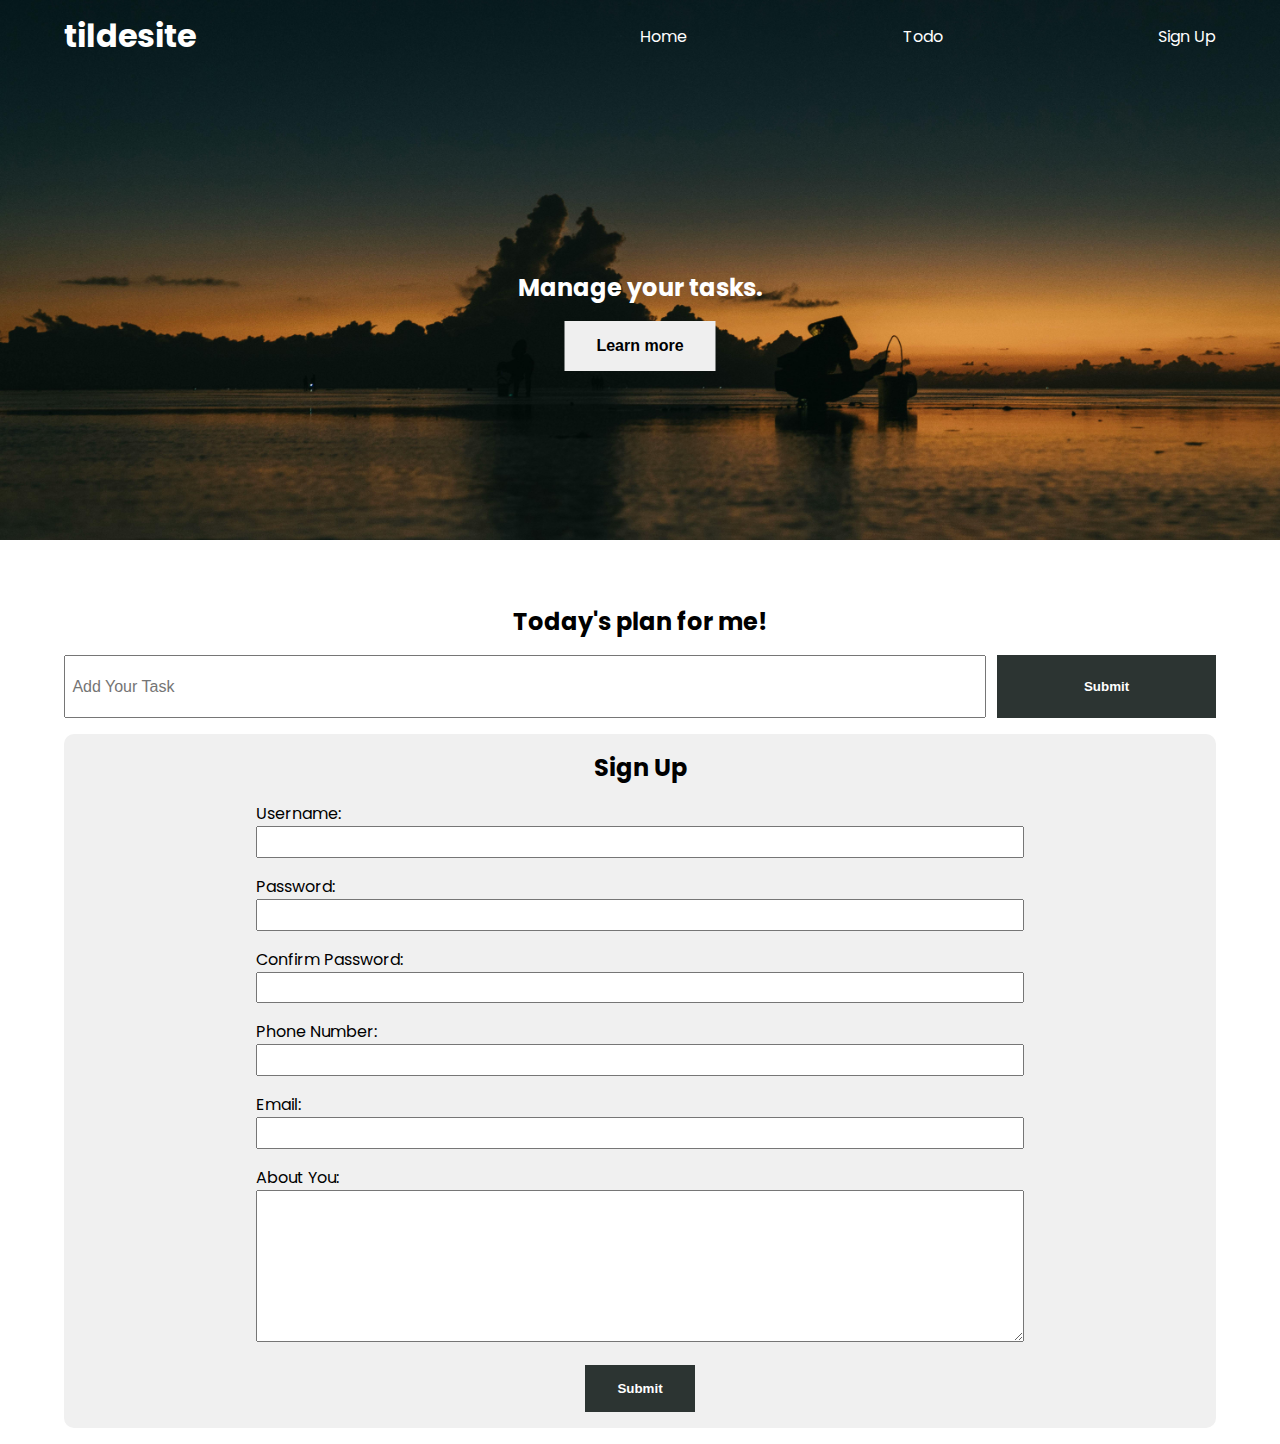
<file: DOM/index.html>
<!DOCTYPE html>
<html lang="en">

<head>
    <meta charset="UTF-8">
    <meta name="viewport" content="width=device-width, initial-scale=1.0">
    <link rel="stylesheet" href="./styles.css">
    <!-- <script src="index.js"></script> : Will give error while parsing the index.html by browser-->
    <!-- <script src="index.js" async></script> -->
    <script src="index.js" defer></script>
    <title>My Website</title>
</head>

<body>
    <header class="header">
        <nav class="nav container">
            <h1 class="logo">tildesite</h1>
            <ul class="nav-items">
                <li><a href="">Home</a></li>
                <li><a href="">Todo</a></li>
                <li><a href="">Sign Up</a></li>
            </ul>
        </nav>
        <div class="headline">
            <h2 id="main-heading">Manage your tasks.</h2>
            <button class="btn btn-headline">Learn more</button>
        </div>
    </header>

    <section class="todo-section container">
        <h2>Today's plan for me!</h2>
        <form class="form-todo">
            <input type="text" name="" id="" placeholder="Add Your Task">
            <input type="submit" name="" id="" value="Submit" class="btn">
        </form>
    </section>
    <section class="section-signup container">
        <h2>Sign Up</h2>
        <form action="" class="signup-form">
            <div class="form-group">
                <label for="username">Username:</label>
                <input type="text" name="username" id="username">
            </div>
            <div class="form-group">
                <label for="password">Password:</label>
                <input type="password" name="password" id="password">
            </div>
            <div class="form-group">
                <label for="confirmPassword">Confirm Password:</label>
                <input type="password" name="confirmPassword" id="confirmPassword">
            </div>
            <div class="form-group">
                <label for="phone">Phone Number:</label>
                <input type="text" name="phone" id="phone">
            </div>
            <div class="form-group">
                <label for="email">Email:</label>
                <input type="email" name="email" id="email">
            </div>
            <div class="form-group">
                <label for="about">About You:</label>
                <textarea name="about" id="about" cols="30" rows="10"></textarea>
            </div>
            <button type="submit" class="btn signup-btn">Submit</button>
        </form>
    </section>  
</body>

</html>
</file>
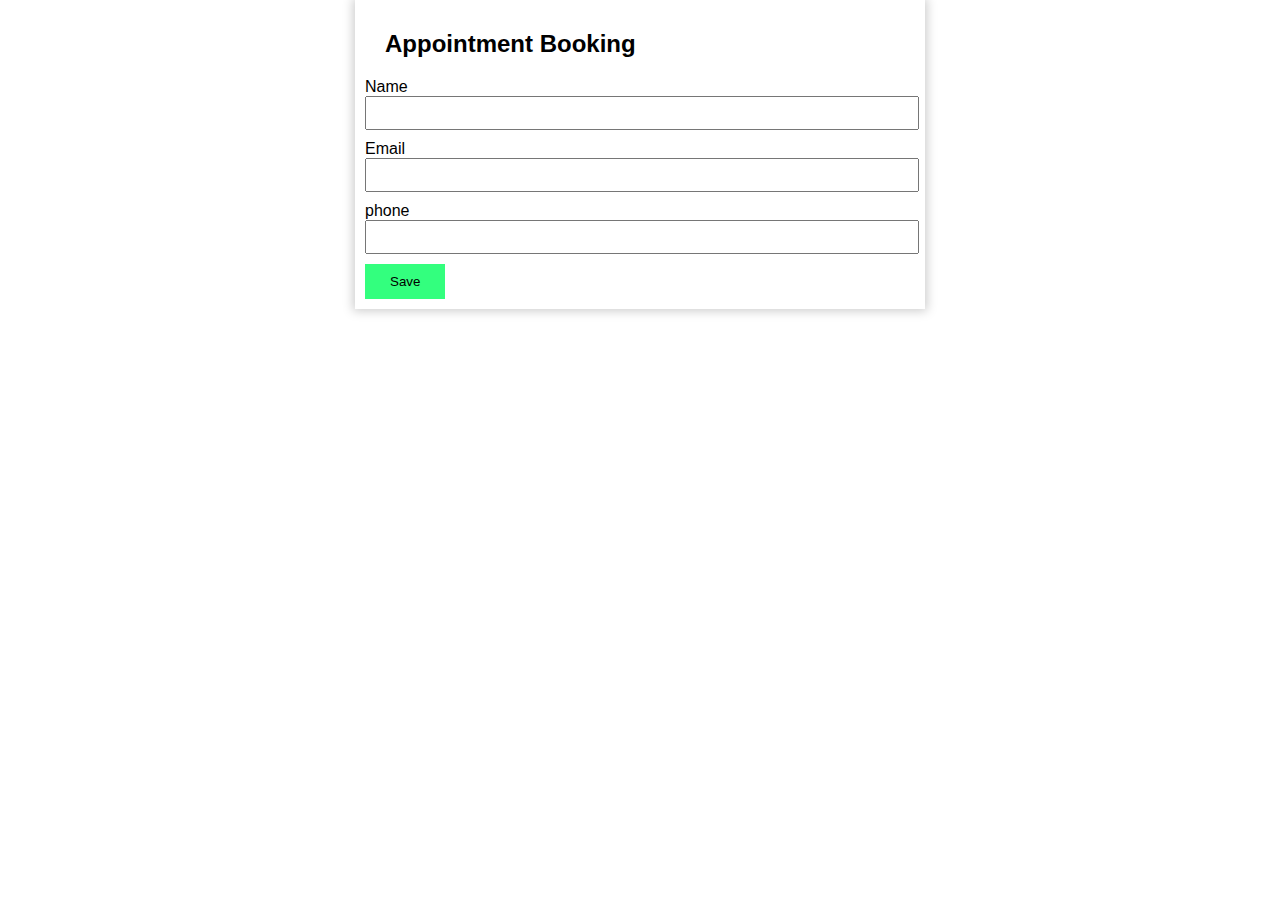
<file: DOM/localStorage.html>
<!DOCTYPE html>
<html lang="en">
<head>
    <meta charset="UTF-8">
    <meta name="viewport" content="width=device-width, initial-scale=1.0">
    <title>Document</title>
    <style>
        *{
            margin: 0px;
            padding: 0px;
            font-family: sans-serif;
        }

        form{
            width: 550px;
            margin: auto;
            box-shadow: 0px 0px 10px 2px #ccc;
            padding: 10px;
        }
        h2{
            padding: 20px;
        }
        form label{
            display: block;
            font-size: 16px;
            
        }
        form input{
           width: 100%;
           height: 30px;
           margin-bottom: 10px ;
        }
        form button{
            padding: 10px 25px;
            background-color:rgb(51, 255, 126);
            color: black ;
            border: none;
            cursor: pointer;
        
        }
        .main{
            width: 1320px;
            display: flex;
            flex-wrap: wrap;
            margin: auto; 
        }
        .items{
            flex-basis: 23%;
            margin: 1px;
            box-shadow: 0px 0px 10px 2px #ccc;
            padding: 1%;
            position:relative;
        }
        .items h5{
            margin-top: 10px;
        }
        .items span{
            position: absolute;
            font-size: 30px;
            cursor: pointer;
            right: 0px;
            top: 0px;

        }
    </style>
</head> 
<body>
    <form>
       <h2>Appointment Booking</h2>
       <label for="">Name</label>
       <input type="text" name="uname">
       <label for="">Email</label>
       <input type="email" name="email">
       <label for="">phone</label>
       <input type="phone" name="phone">
       <button>Save</button>

       <!-- we need a design which help us to save the data into the proper formate
        -->
      <div class="main">
        
      </div>
    </form>

    <script>
        // yaha pr ham kya krenge ?
        // agr hamko form ka data mil jaye tbhi to ham usko local storage me save krenge 
        // to uske liye pahile hm form ko submit krenge 
        // jis se ki form ka data mil jaye 
        //----------------------------------
        let main = document.querySelector(".main");
        //DOM ka use kr ke pahile ham form ko le lete hai

        let form = document.querySelector('form');// yaha se mmera form target ho gya hai
        // now we can apply event listener to the  form 

        // to kamko kya krna hai ?
        // hamko form ko submit krwana hai 
        // to -->
        form.addEventListener('submit',(event)=>{
            // to ho kya rha hai jab bhi ham form ko submit krte hai t b tb ye page ko refresh kr de rha hai
              // then we will use 
              //console.log(event);//--> ye ek event show krega o sub chiz form se related hai ...
                
            //------------------------------------------------------------------------------------
            //****************don't Read ***************

            // ---------------->  //{bhai tu saman le ke pahuch bande log ghush gye hai
            // are baby tu nikal yaha se }
              //------------------------------------------------------------------------------------- 


            //   event.preventDefault();//-->ab es se kya hoga bhai?
              // es se ye hoga ki jo bhi hm data form se liye the usko submit hone se roke gaa aur hamara page refresh krne se bach jayega

            // the main work of event.preventDefault is cancelled the event.

            // ab data ko uthana hai to o kaise hoga ? data uthane ka mtlb hota hai usko access kr lena 

            // agr name wala jagah pr jo user diya hai usko uthana hai to kya krenge ham 

            //  let name = event.target.uname;// [ event.target.  > uske badd ham name denge jo ki hma already html file me de chuke hai ]

    let name = event.target.uname.value;
    // console.log(name);

    let email = event.target.email.value;
    let phone = event.target.phone.value;

    // console.log(name);
    // console.log(email);
    // console.log(phone);

    // now we hvae to work on submit button 
    // and when submit button is clicked our data shoud be submitted and save into the local storage.

    // so  to store the data into the local storage we have a function 
    //-->localStorage --> it is a object  and setItem()--> method that use to send the data 


     

    //localStorage.setItem()// jab bhi ye data leta hai o string ke format me leta hai aur key-value pair me leta hai 
    // key jo hota hai wah hota hai o basically local Storage ka nam hota hai hm kuchh bhi de skte hai 

    // hamare case me ham  key ka nam -->  userDetails  diye hai jo ki local storage ka man bhi ho jayega 
    
    // chuki hm single data to de nhi rhe hai jo hm ek bar localStorage.getItem() kr ke value pass kr le yaha pr multiple data hai
    // to hmm ek kam krtehai 
    // pahile hm ek array bnate hai 
    // usme data ko array ke format me rakhate hai 
    // phir us Array ko hm string me convert kr lenge aur o string [localStorage.getItem()] -> method me pass kr denge 


    // lekin jb hm ek bar store kr ke dubara krte hai data ko sotre tb hamara puaran data delete ho jata hai sayd aur new aa jata hai

    // purana data ko loss hone se bachane ke liye hm ek kam kr sakte hai 

    // pahile jo para huaa hai data usko le lenge aur usi me concatinate kr denge new  data ko


     //------------------------------------------------------------------------------------
     //****************don't Read ***************

     // --->  //{bhai tu saman le ke pahuch bande log ghush gye hai
            // are baby tu nikal yaha se 
        // ham log ke mommy papa jante hai 
    // jo krna hai kl lo..... }
     //------------------------------------------------------------------------------------- 

     
     // ha to kaise krenge hm ye sub  
     // first we will create a new array 
     var userData = JSON.parse(localStorage.getItem("userDetails")) ?? [];
     // ?? -> null handling operator
     userData.push(
        {
            'name' :  name,
            'email' : email,
            'phone' : phone

         }  
     )

     localStorage.setItem("userDetails", JSON.stringify(userData));

     // ab jo hmara data local storage me hau usko hm webpage pr display krenge 

     // kaise krenge ???
      


  

    // but befor going to store the data we have main fact 
    // at this point my local storage is empty

    // so first we have to create A NAME for my local storage
       event.target.reset();
        displayData();


        event.preventDefault(); 
        
        })

     // so we will target the main div 
     // bcz inside main dive we have to my data 
   

        let displayData = ()=>{
            let userData = JSON.parse(localStorage.getItem("userDetails")) ?? [];
              let finalData=''

              userData.forEach((ele , idx)=>{
                finalData += `<div class="items">
                    <span onclick = 'removeData(${idx})'>&times;</span>

                    <h5>Name</h5>
                    <div >${ele.name}</div>

                    <h5>Email</h5>
                    <div>a${ele.email}</div>

                    <h5>phone</h5>
                    <div>${ele.phone}</div>

                  </div>`
              });
            //  console.log(finalData);
              main.innerHTML = finalData;
             
        }

        let removeData = (idx) => {
            let userData = JSON.parse(localStorage.getItem("userDetails")) ?? [];
            userData.splice(idx, 1);

            localStorage.setItem("userDetails", JSON.stringify(userData));
            displayData();
        }


        displayData();
    </script>

</body>
</html>
</file>
<file: DOM/styles.css>
/* .poppins-extralight {
    font-family: "Poppins", serif;
    font-weight: 200;
    font-style: normal;
  }
  
  .poppins-light {
    font-family: "Poppins", serif;
    font-weight: 300;
    font-style: normal;
  }
  
  .poppins-regular {
    font-family: "Poppins", serif;
    font-weight: 400;
    font-style: normal;
  }
  
  .poppins-medium {
    font-family: "Poppins", serif;
    font-weight: 500;
    font-style: normal;
  }
   */
@import url("https://fonts.googleapis.com/css2?family=Poppins:wght@200;300;400;500;600;700&display=swap");

/* ------------------------Basic styling for Elements ------------------------ */

* {
  box-sizing: border-box;
  padding: 0;
  margin: 0;
}

body {
  font-family: "Poppins", sans-serif;
}

a {
  text-decoration: none;
  color: white;
}

.header {
  position: relative;
  min-height: 60vh; /* background height */
  background: url("./static/background.jpg");
  background-position: center;
  background-repeat: no-repeat;
  background-size: cover;
  color: white;
}

.container {
  max-width: 1200px;
  margin: auto;
  width: 90%;
}

.nav {
  min-height: 8vh;
  display: flex;
  justify-content: space-between;
  align-items: center;
}

.nav-items {
  width: 50%;
  display: flex;
  list-style-type: none;
  justify-content: space-between;
}

.headline {
  text-align: center;
  position: absolute;
  top: 50%;
  left: 50%;
  bottom: 50%;
  transform: translate(-50%, -50%);
}

.btn {
  display: inline-block;
  outline: none;
  border: none;
  cursor: pointer;
}

.btn-headline {
  padding: 1rem 2rem;
  font-size: 1rem;
  margin-top: 1rem;
  font-weight: 600;
}

.todo-section {
  margin-top: 4rem;
  text-align: center;
}

.form-todo {
  min-height: 7vh;
  display: flex;
  justify-content: space-between;
  margin-top: 1rem;
}

.form-todo input {
  min-height: 100%;
}

.form-todo input[type="text"] {
  width: 80%;
  padding: 0.4rem;
  font-size: 1rem;
  font-weight: 400;
}

.form-todo input[type="submit"] {
  width: 19%;
  background: rgba(44, 52, 50);
  color: white;
  font-weight: bold;
}

.section-signup {
  margin: 1rem auto;
  text-align: center;
  background: rgb(240, 240, 240);
  border-radius: 10px;
  padding: 1rem;
}

.signup-form {
  max-width: 800px;
  width: 90%;
  text-align: left;
  margin: auto;
}

.signup-form label {
  display: block;
}

.signup-form input {
  display: block;
  width: 100%;
  padding: 0.4rem;
}

.signup-form textarea {
  width: 100%;
}
.form-group {
  margin: 1rem;
}

.signup-btn {
  background: rgb(44, 52, 50);
  color: white;
  padding: 1rem 2rem;
  display: block;
  margin: auto;
  font-weight: 600;
  margin-top: 1rem;
}
</file>
